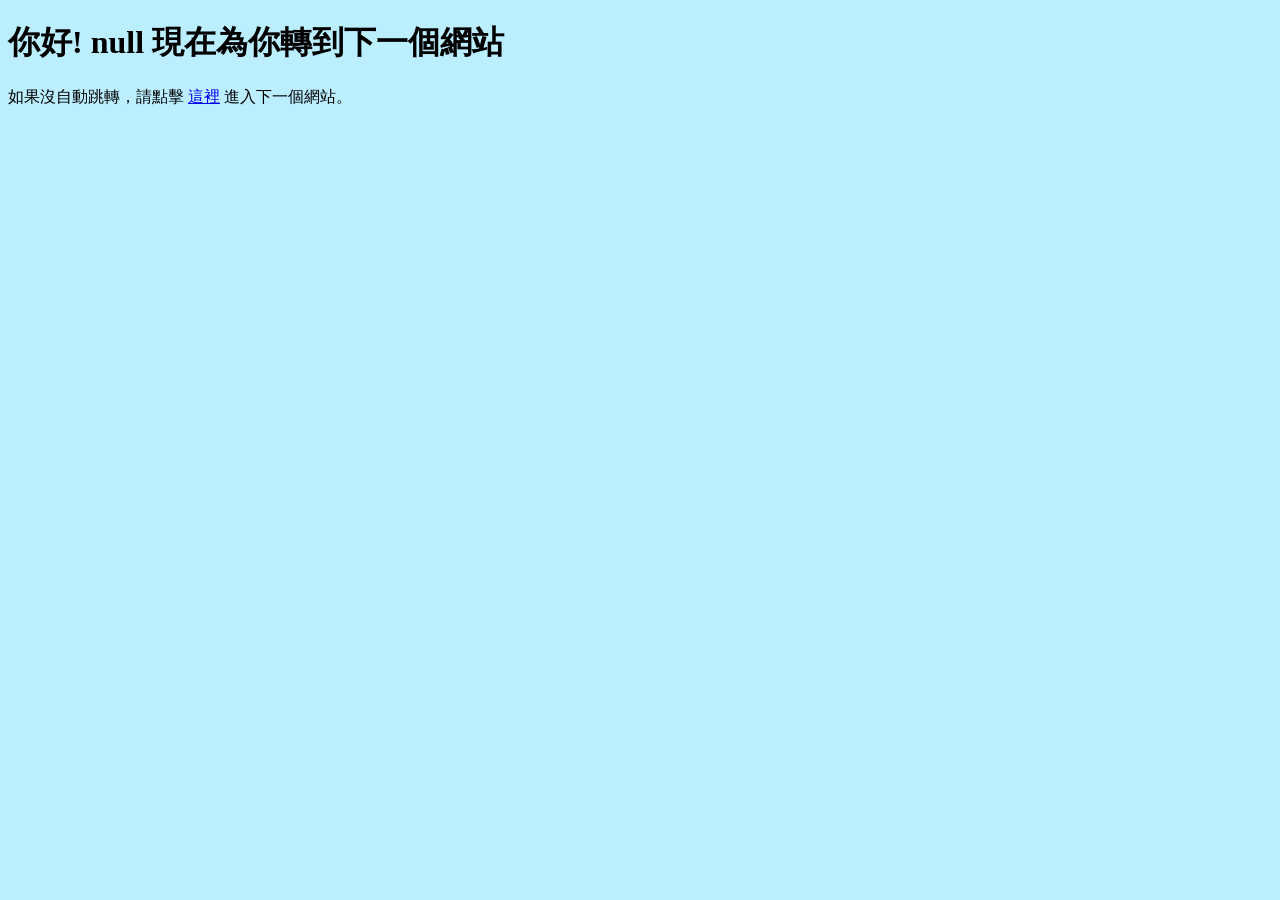
<file: index.html>
<!DOCTYPE html>
<html lang="en">

<head>
    <meta charset="UTF-8">
    <meta http-equiv="X-UA-Compatible" content="IE=edge">
    <meta name="viewport" content="width=device-width, initial-scale=1.0">
    <title>跳轉畫面</title>
    <style>
        body {
            background-color: rgb(187, 238, 255);
        }
    </style>
</head>

<body>
    <div id="content">
        <script language="javascript">
            var username = prompt("請輸入姓名:");
            function redirectToNextPage() {
                var targetPageURL = "last.html";
                window.location.href = targetPageURL;
            }
            window.onload = function () {
                var contentDiv = document.getElementById("content");
                contentDiv.innerHTML = '<h1>' + "你好! " + username + " " + "現在為你轉到下一個網站" + '</h1>';
                setTimeout(redirectToNextPage, 4000);

                var paragraph = document.createElement('p');
                paragraph.textContent = "如果沒自動跳轉，請點擊 ";

                var link = document.createElement('a');
                link.href = "last.html";

                var linkText = document.createElement('span');
                linkText.textContent = "這裡";

                link.appendChild(linkText);
                paragraph.appendChild(document.createTextNode(" "));
                paragraph.appendChild(link);
                paragraph.appendChild(document.createTextNode(" 進入下一個網站。"));
                contentDiv.appendChild(paragraph);
            };
        </script>
    </div>
</body>

</html>
</file>
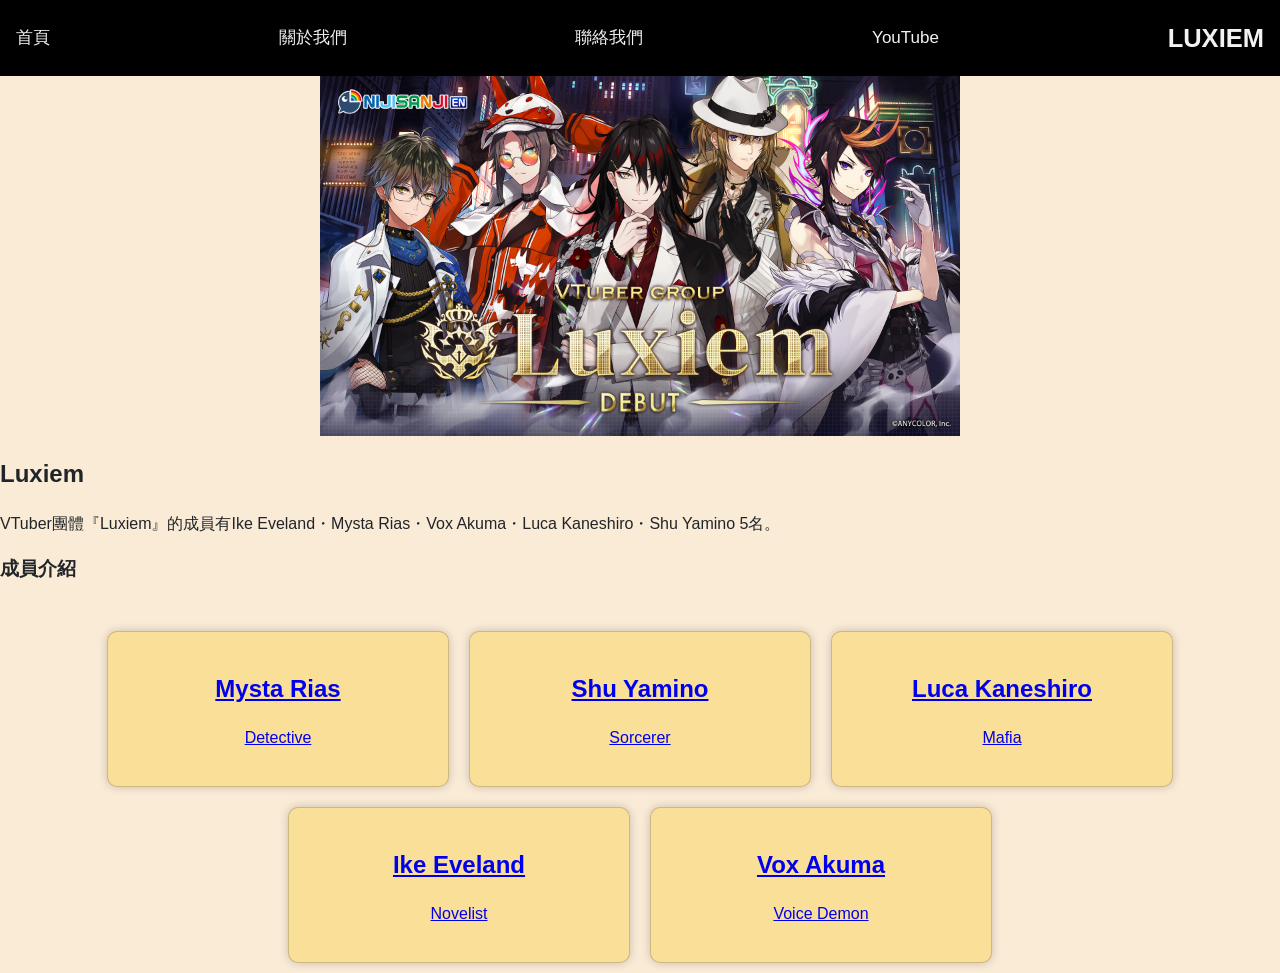
<file: last.html>
<!DOCTYPE html>
<html lang="en">

<head>
    <meta charset="UTF-8">
    <meta http-equiv="X-UA-Compatible" content="IE=edge">
    <meta name="viewport" content="width=device-width, initial-scale=1.0">
    <title>B11156040</title>
    <link rel="stylesheet" href="https://cdnjs.cloudflare.com/ajax/libs/twitter-bootstrap/5.0.2/css/bootstrap.min.css">
    <link rel="stylesheet" href="./style.css">
</head>

<body>
    <nav class="nav-bar">
        <a href="./last.html">首頁</a>
        <a href="./myname.html">關於我們</a>
        <a href="https://nijisanji-store.com/">聯絡我們</a>
        <div class="dropdown">
            <div class="nav-link">
                <div>YouTube</div>
                <ul class="dropdown-menu" aria-labelledby="dropdownMenuButton">
                    <li><a class="dropdown-item" href="https://www.youtube.com/@Luxiem">Luxiem</a></li>
                    <li><a class="dropdown-item" href="https://www.youtube.com/@IkeEveland">Ike</a></li>
                    <li><a class="dropdown-item" href="https://www.youtube.com/@LucaKaneshiro">Luca</a></li>
                    <li><a class="dropdown-item" href="https://www.youtube.com/@MystaRias">Mysta</a></li>
                    <li><a class="dropdown-item" href="https://www.youtube.com/@ShuYamino">Shu</a></li>
                    <li><a class="dropdown-item" href="https://www.youtube.com/channel/UCckdfYDGrjojJM28n5SHYrA">Vox</a>
                    </li>
                </ul>
            </div>

        </div>
        <div class="words">
            <div class="title">LUXIEM</div>
        </div>
    </nav>
    <article>
        <img src="./img/luxiem.jpg">
        <div class="group-name">Luxiem</div>
        <p>VTuber團體『Luxiem』的成員有Ike Eveland・Mysta Rias・Vox Akuma・Luca
            Kaneshiro・Shu Yamino 5名。</p>
        <div class="group-introduce">成員介紹</div>
    </article>
    <div class="card-container">
        <div class="card">
            <a href="./vtubers/mysta.html">
                <div class="card-name">Mysta Rias</div>
                <div class="card-description">Detective</div>
            </a>
        </div>
        <div class="card">
            <a href="./vtubers/shu.html">
                <div class="card-name">Shu Yamino</div>
                <div class="card-description">Sorcerer</div>
            </a>
        </div>
        <div class="card">
            <a href="./vtubers/luca.html">
                <div class="card-name">Luca Kaneshiro</div>
                <div class="card-description">Mafia</div>
            </a>
        </div>
        <div class="card">
            <a href="./vtubers/ike.html">
                <div class="card-name">Ike Eveland</div>
                <div class="card-description">Novelist</div>
            </a>
        </div>
        <div class="card">
            <a href="./vtubers/vox.html">
                <div class="card-name">Vox Akuma</div>
                <div class="card-description">Voice Demon</div>
            </a>
        </div>
    </div>

    <script src="https://cdnjs.cloudflare.com/ajax/libs/twitter-bootstrap/5.0.2/js/bootstrap.bundle.min.js"></script>

</body>

</html>
</file>
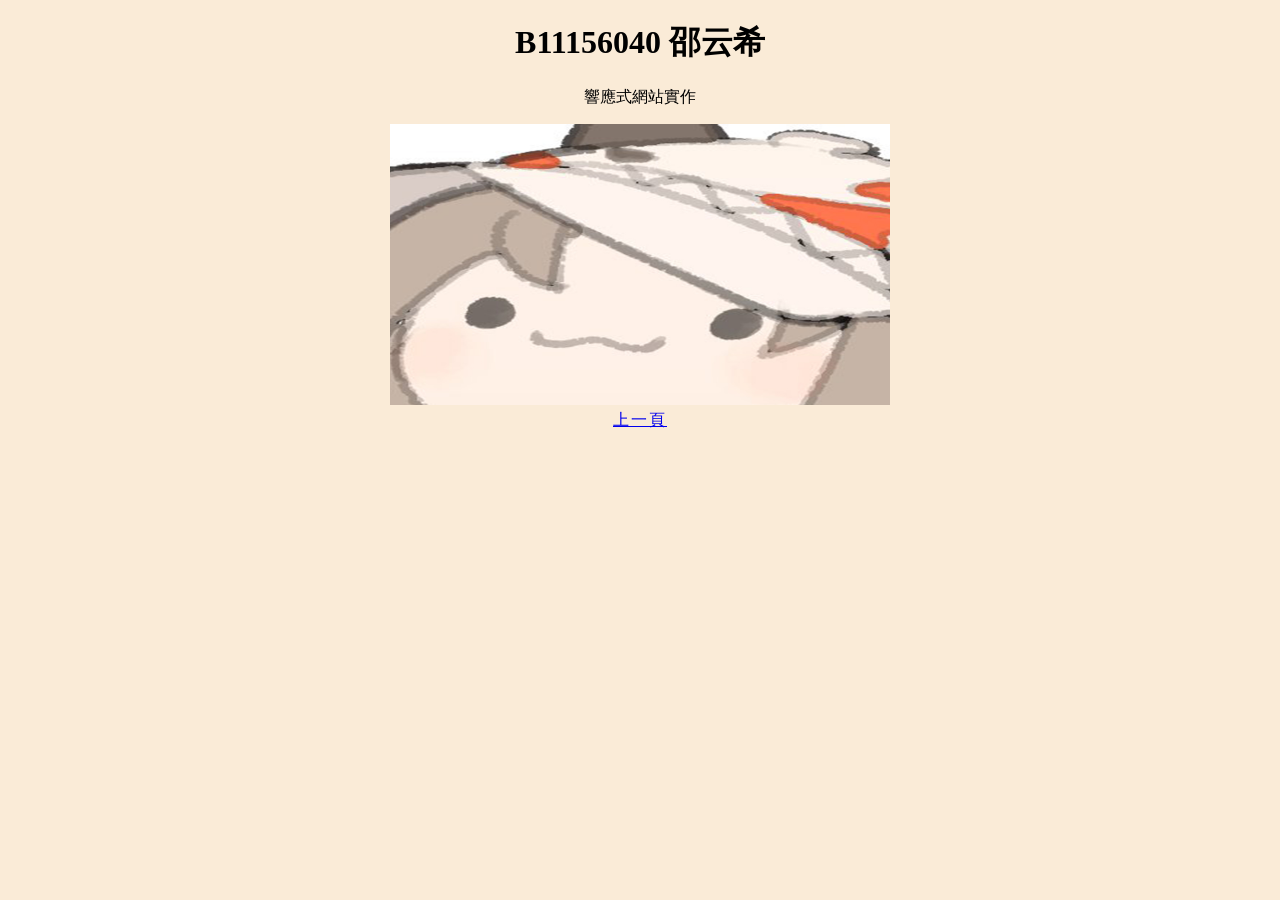
<file: myname.html>
<!DOCTYPE html>
<html lang="en">

<head>
    <meta charset="UTF-8">
    <meta http-equiv="X-UA-Compatible" content="IE=edge">
    <meta name="viewport" content="width=device-width, initial-scale=1.0">
    <title>B11156040</title>
    <style>
        body {
            background-color: antiquewhite;
        }

        .word {
            text-align: center;
            letter-spacing: 2px;
            line-height: 30px;
        }

        img {
            display: block;
            margin: auto;
            width: 500px;
        }
    </style>
</head>

<body>
    <div style="text-align: center;">
        <h1>B11156040 邵云希</h1>
        <p>響應式網站實作</p>
    </div>
    <img src="./img/mi.JPG">
    <div class="word">
        <a href="./last.html">上一頁</a>
    </div>
</body>

</html>
</file>
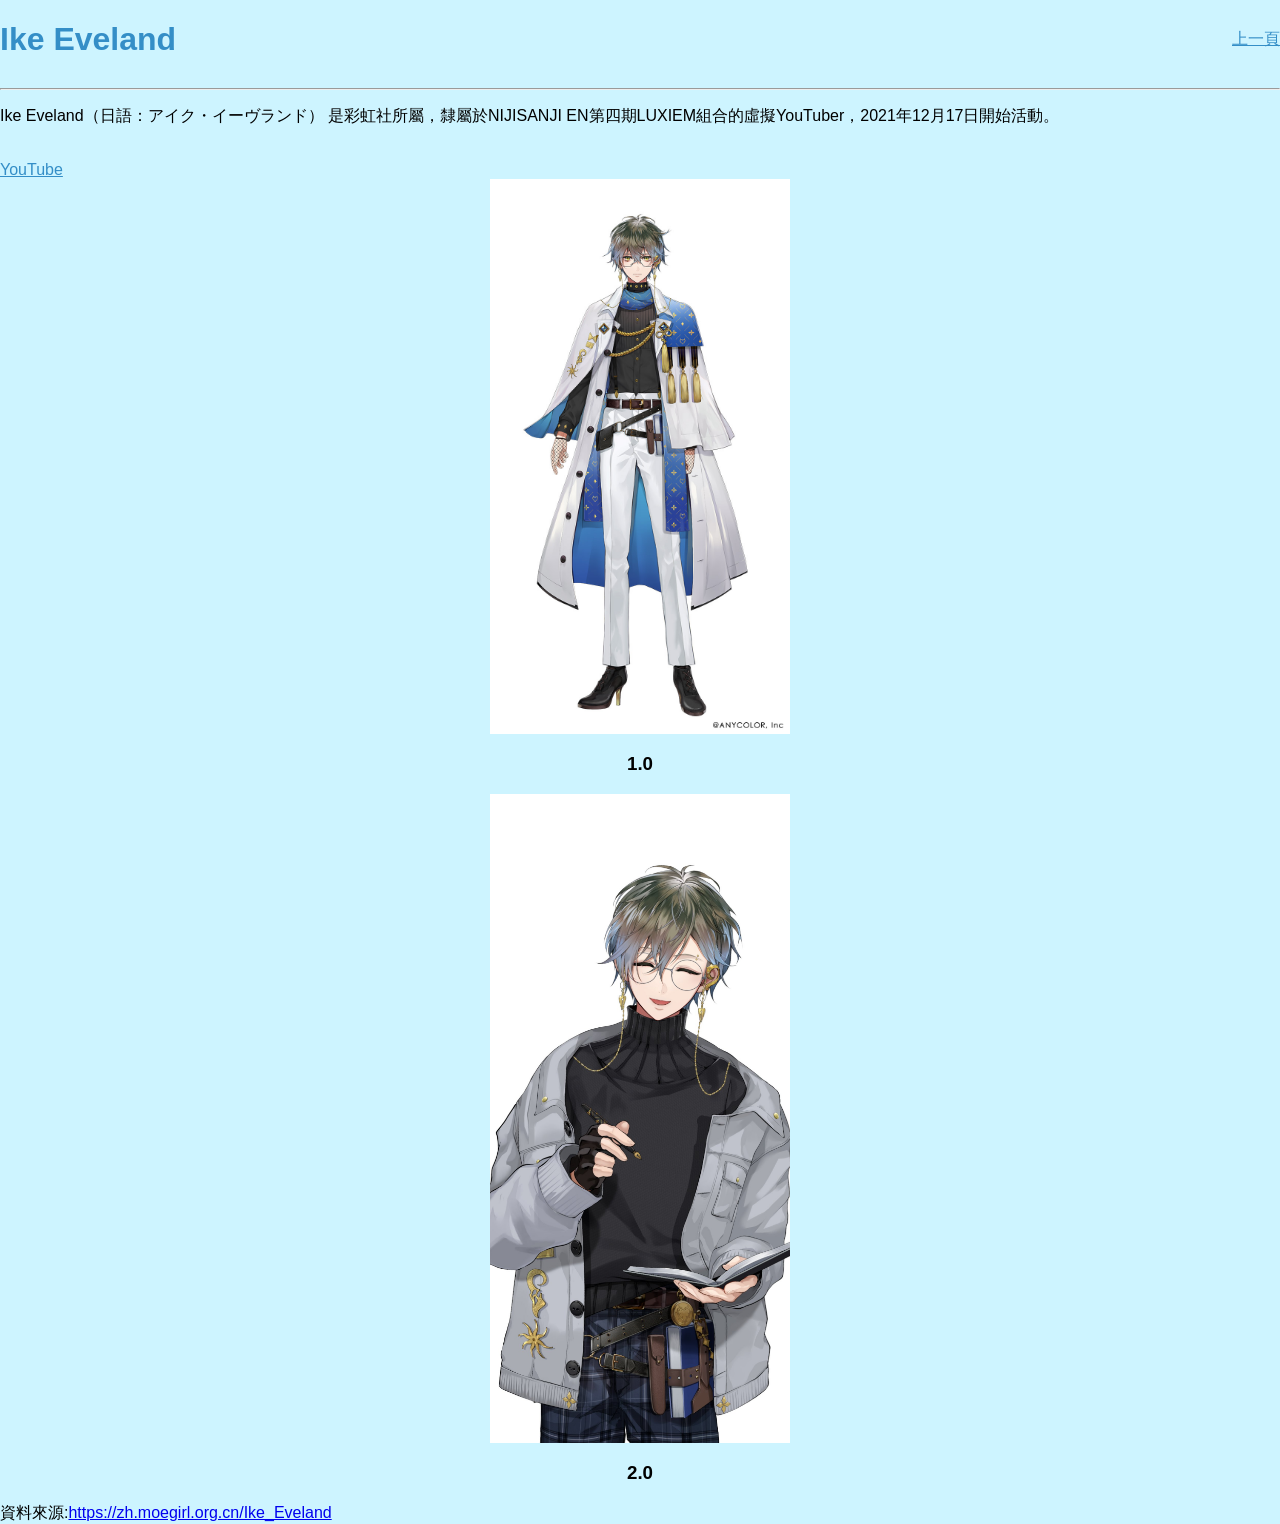
<file: vtubers/ike.html>
<!DOCTYPE html>
<html lang="en">

<head>
    <meta charset="UTF-8">
    <meta http-equiv="X-UA-Compatible" content="IE=edge">
    <meta name="viewport" content="width=device-width, initial-scale=1.0">
    <title>mysta rias</title>
    <style>
        body {
            font-family: Arial, sans-serif;
            margin: 0;
            padding: 0;
            background-color: rgb(205, 244, 255);
        }

        .container {
            display: flex;
            justify-content: center;
        }

        img {
            width: 300px;
        }

        content {
            background-color: #000;
            display: flex;
            flex-wrap: wrap;
            justify-content: right;
            padding: full;
        }

        .word {
            text-align: center;
        }

        @media screen and (max-width: 600px) {
            body {
                background-color: rgb(0, 0, 0);
            }

            img {
                width: 200px;
                height: auto;
            }

            content {
                background-color: #ffffff;
                display: flex;
                flex-wrap: wrap;
                justify-content: right;
                padding: full;
            }
        }
    </style>
</head>

<body>
    <div style="display: flex; justify-content: space-between; align-items: center;">
        <h1 style="color: #348EC7; margin-right: 10px;">Ike Eveland</h1>
        <a href="../last.html" style="color: #348EC7;">上一頁</a>
    </div>
    <hr>
    <p>Ike Eveland（日語：アイク・イーヴランド） 是彩虹社所屬，隸屬於NIJISANJI EN第四期LUXIEM組合的虛擬YouTuber，2021年12月17日開始活動。</p><br>
    <a href="https://www.youtube.com/@IkeEveland" style="color: #348EC7;">YouTube</a>
    <div class="container">
        <img src="../img/ike1.0.jpg">
    </div>
    <div class="word">
        <h3>1.0</h3>
    </div>
    <div class="container">
        <img src="../img/ike2.0.jpg">
    </div>
    <div class="word">
        <h3>2.0</h3>
    </div>
    <footer>資料來源:<a href="https://zh.moegirl.org.cn/Ike_Eveland">https://zh.moegirl.org.cn/Ike_Eveland</a></footer>
</body>

</html>
</file>
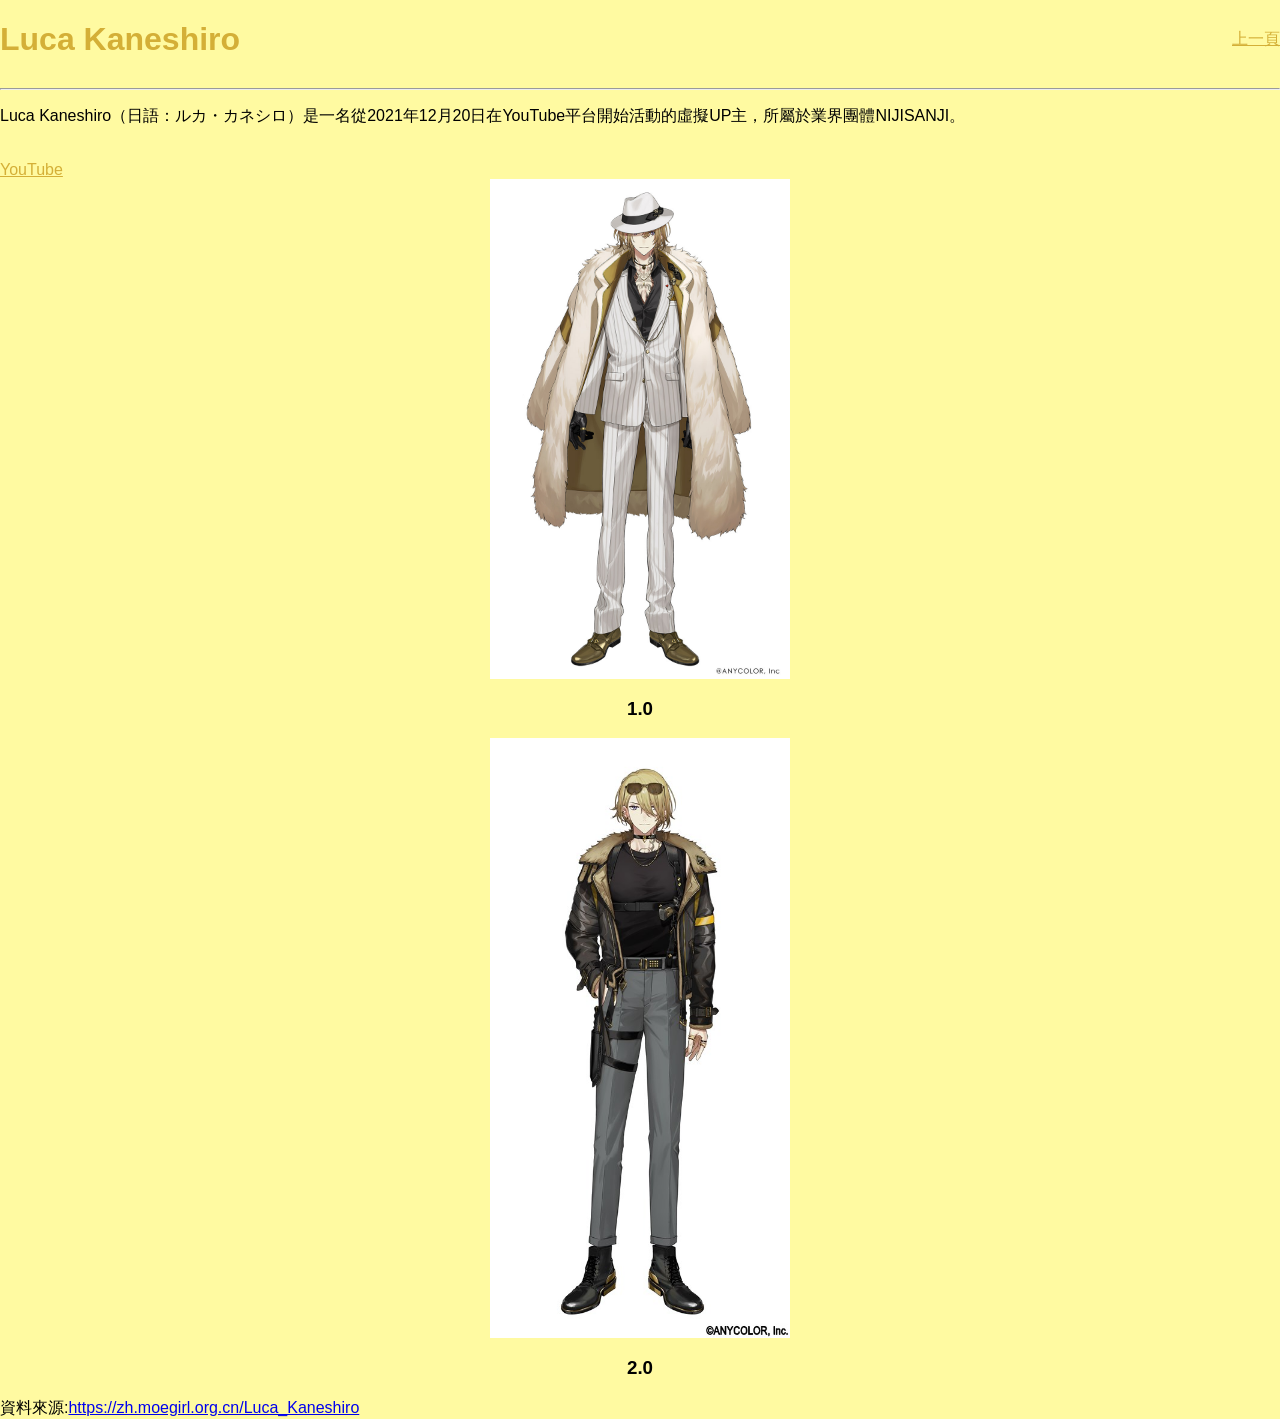
<file: vtubers/luca.html>
<!DOCTYPE html>
<html lang="en">

<head>
    <meta charset="UTF-8">
    <meta http-equiv="X-UA-Compatible" content="IE=edge">
    <meta name="viewport" content="width=device-width, initial-scale=1.0">
    <title>mysta rias</title>
    <style>
        body {
            font-family: Arial, sans-serif;
            margin: 0;
            padding: 0;
            background-color: rgb(255, 250, 161);
        }

        .container {
            display: flex;
            justify-content: center;
        }

        img {
            width: 300px;
        }

        content {
            background-color: #000;
            display: flex;
            flex-wrap: wrap;
            justify-content: right;
            padding: full;
        }

        .word {
            text-align: center;
        }

        @media screen and (max-width: 600px) {
            body {
                background-color: rgb(0, 0, 0);
            }

            img {
                width: 200px;
                height: auto;
            }

            content {
                background-color: #ffffff;
                display: flex;
                flex-wrap: wrap;
                justify-content: right;
                padding: full;
            }
        }
    </style>
</head>

<body>
    <div style="display: flex; justify-content: space-between; align-items: center;">
        <h1 style="color:#D4AF37 ;">Luca Kaneshiro</h1>
        <a href="../last.html" style="color: #D4AF37;">上一頁</a>
    </div>
    <hr>
    <p>Luca Kaneshiro（日語：ルカ・カネシロ）是一名從2021年12月20日在YouTube平台開始活動的虛擬UP主，所屬於業界團體NIJISANJI。</p><br>
    <a href="https://www.youtube.com/@LucaKaneshiro" style="color: #D4AF37;">YouTube</a>
    <div class="container">
        <img src="../img/luca1.0.jpg">
    </div>
    <div class="word">
        <h3>1.0</h3>
    </div>
    <div class="container">
        <img src="../img/Luca2.0.jpg">
    </div>
    <div class="word">
        <h3>2.0</h3>
    </div>
    <footer>資料來源:<a href="https://zh.moegirl.org.cn/Luca_Kaneshiro">https://zh.moegirl.org.cn/Luca_Kaneshiro</a>
    </footer>
</body>

</html>
</file>
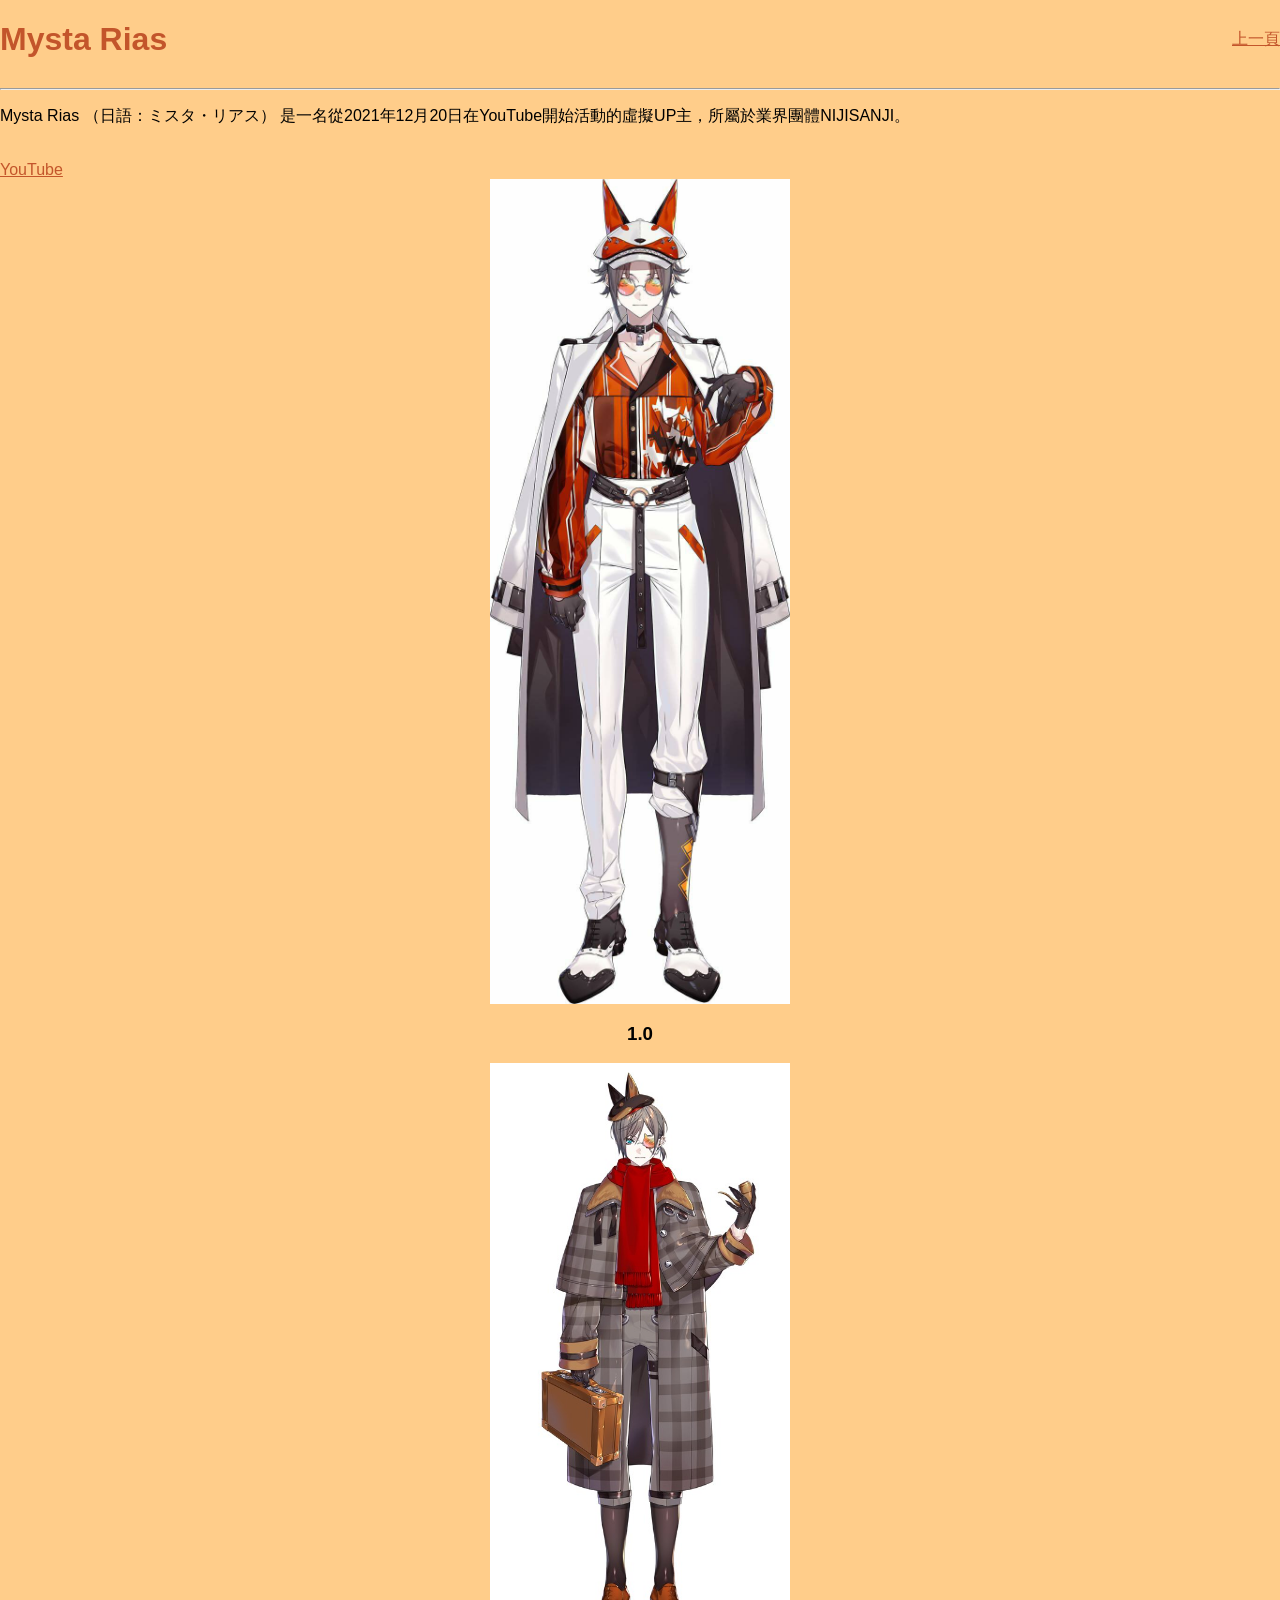
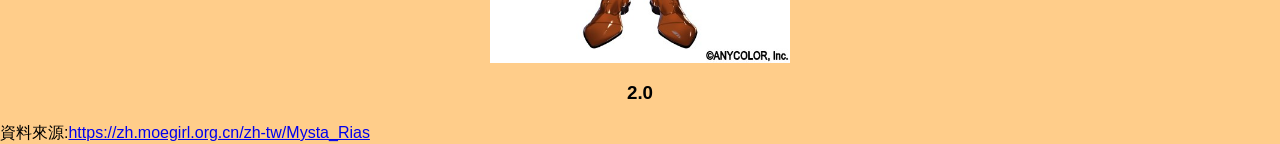
<file: vtubers/mysta.html>
<!DOCTYPE html>
<html lang="en">

<head>
    <meta charset="UTF-8">
    <meta http-equiv="X-UA-Compatible" content="IE=edge">
    <meta name="viewport" content="width=device-width, initial-scale=1.0">
    <title>mysta rias</title>
    <style>
        body {
            font-family: Arial, sans-serif;
            margin: 0;
            padding: 0;
            background-color: rgb(255, 205, 138);
        }

        .container {
            display: flex;
            justify-content: center;
        }

        img {
            width: 300px;
        }

        content {
            background-color: #000;
            display: flex;
            flex-wrap: wrap;
            justify-content: right;
            padding: full;
        }

        .word {
            text-align: center;
        }

        @media screen and (max-width: 600px) {
            body {
                background-color: rgb(0, 0, 0);
            }

            img {
                width: 200px;
                height: auto;
            }

            content {
                background-color: #ffffff;
                display: flex;
                flex-wrap: wrap;
                justify-content: right;
                padding: full;
            }
        }
    </style>
</head>

<body>
    <div style="display: flex; justify-content: space-between; align-items: center;">
        <h1 style="color:#C3552B ;">Mysta Rias</h1>
        <a href="../last.html" style="color: #C3552B;">上一頁</a>
    </div>

    <hr>
    <p>Mysta Rias （日語：ミスタ・リアス） 是一名從2021年12月20日在YouTube開始活動的虛擬UP主，所屬於業界團體NIJISANJI。</p><br>
    <a href="https://www.youtube.com/@MystaRias" style="color: #C3552B;">YouTube</a>
    <div class="container">
        <img src="../img/mysta1.0.jpg">
    </div>
    <div class="word">
        <h3>1.0</h3>
    </div>
    <div class="container">
        <img src="../img/mysta2.0.jpg">
    </div>
    <div class="word">
        <h3>2.0</h3>
    </div>
    <footer>資料來源:<a href="https://zh.moegirl.org.cn/zh-tw/Mysta_Rias">https://zh.moegirl.org.cn/zh-tw/Mysta_Rias</a>
    </footer>
</body>

</html>
</file>
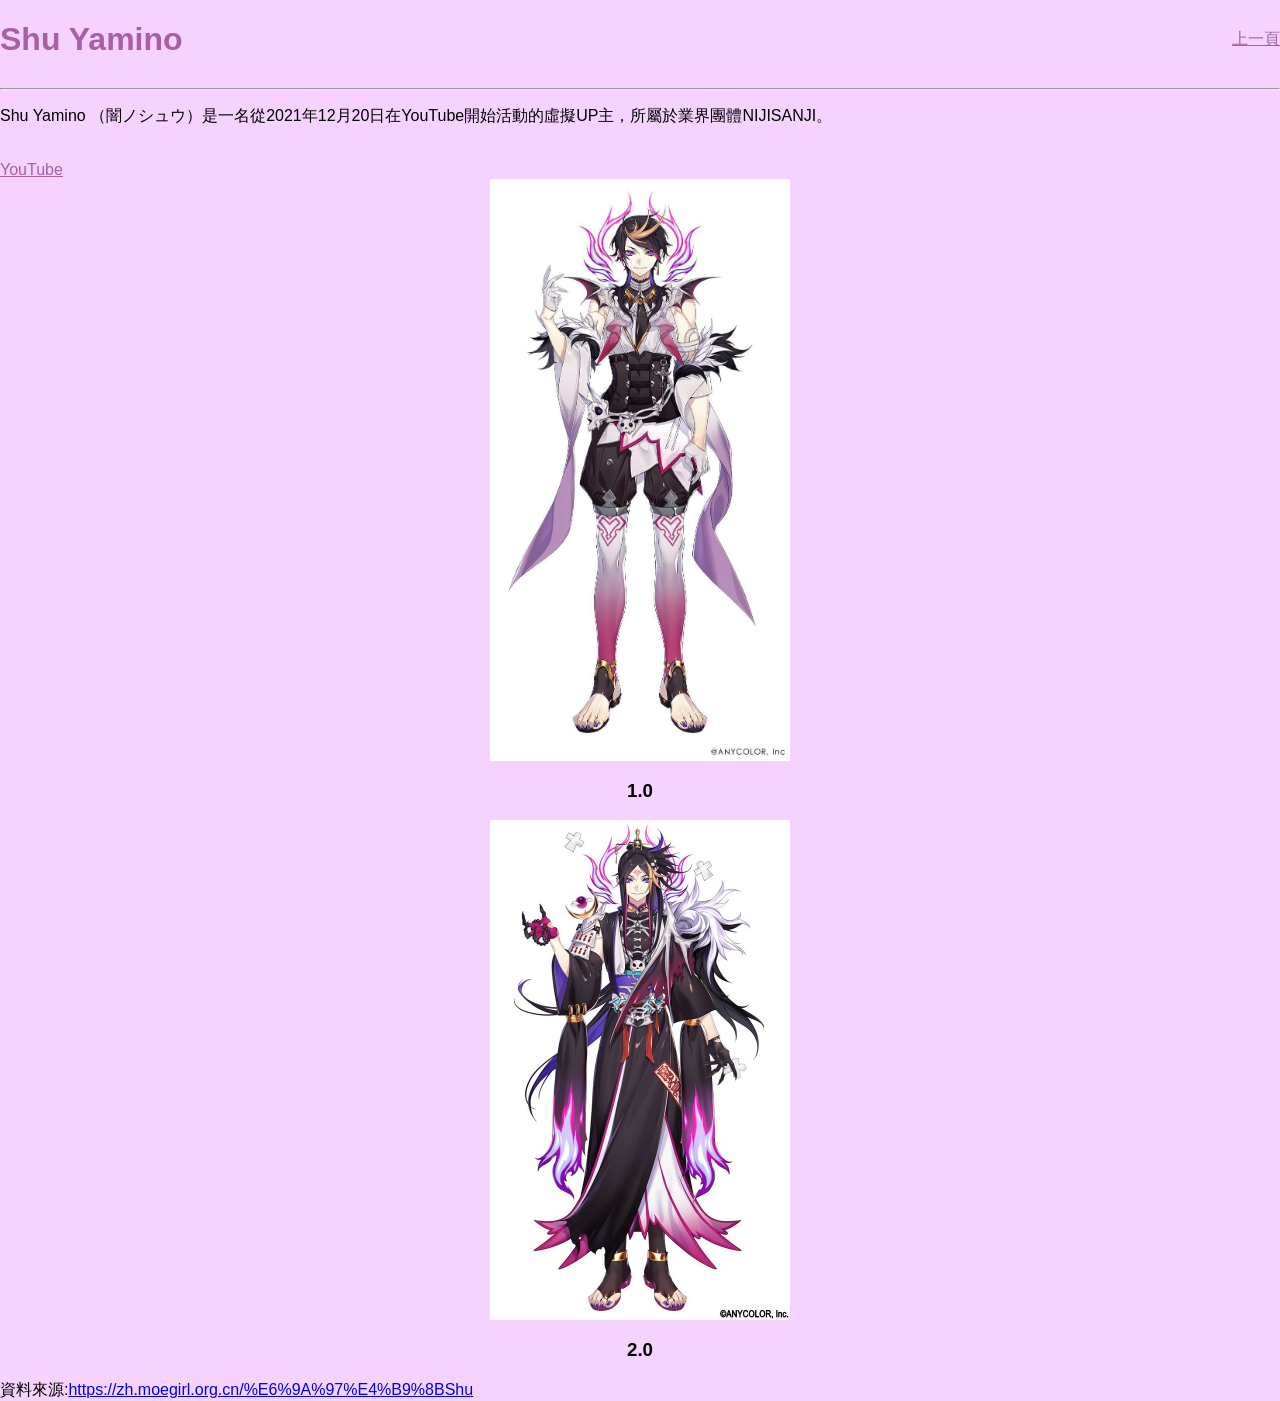
<file: vtubers/shu.html>
<!DOCTYPE html>
<html lang="en">

<head>
    <meta charset="UTF-8">
    <meta http-equiv="X-UA-Compatible" content="IE=edge">
    <meta name="viewport" content="width=device-width, initial-scale=1.0">
    <title>mysta rias</title>
    <style>
        body {
            font-family: Arial, sans-serif;
            margin: 0;
            padding: 0;
            background-color: rgb(246, 210, 255);
        }

        .container {
            display: flex;
            justify-content: center;
        }

        img {
            width: 300px;
        }

        content {
            background-color: #000;
            display: flex;
            flex-wrap: wrap;
            justify-content: right;
            padding: full;
        }

        .word {
            text-align: center;
        }

        @media screen and (max-width: 600px) {
            body {
                background-color: rgb(0, 0, 0);
            }

            img {
                width: 200px;
                height: auto;
            }

            content {
                background-color: #ffffff;
                display: flex;
                flex-wrap: wrap;
                justify-content: right;
                padding: full;
            }
        }
    </style>
</head>

<body>
    <div style="display: flex; justify-content: space-between; align-items: center;">
        <h1 style="color:#A660A7 ;">Shu Yamino</h1>
        <a href="../last.html" style="color: #A660A7;">上一頁</a>
    </div>

    <hr>
    <p>Shu Yamino （闇ノシュウ）是一名從2021年12月20日在YouTube開始活動的虛擬UP主，所屬於業界團體NIJISANJI。</p><br>
    <a href="https://www.youtube.com/@ShuYamino" style="color: #A660A7;">YouTube</a>
    <div class="container">
        <img src="../img/Shu1.0.jpeg">
    </div>
    <div class="word">
        <h3>1.0</h3>
    </div>
    <div class="container">
        <img src="../img/shu2.0.png">
    </div>
    <div class="word">
        <h3>2.0</h3>
    </div>
    <footer>資料來源:<a
            href="https://zh.moegirl.org.cn/%E6%9A%97%E4%B9%8BShu">https://zh.moegirl.org.cn/%E6%9A%97%E4%B9%8BShu</a>
    </footer>
</body>

</html>
</file>
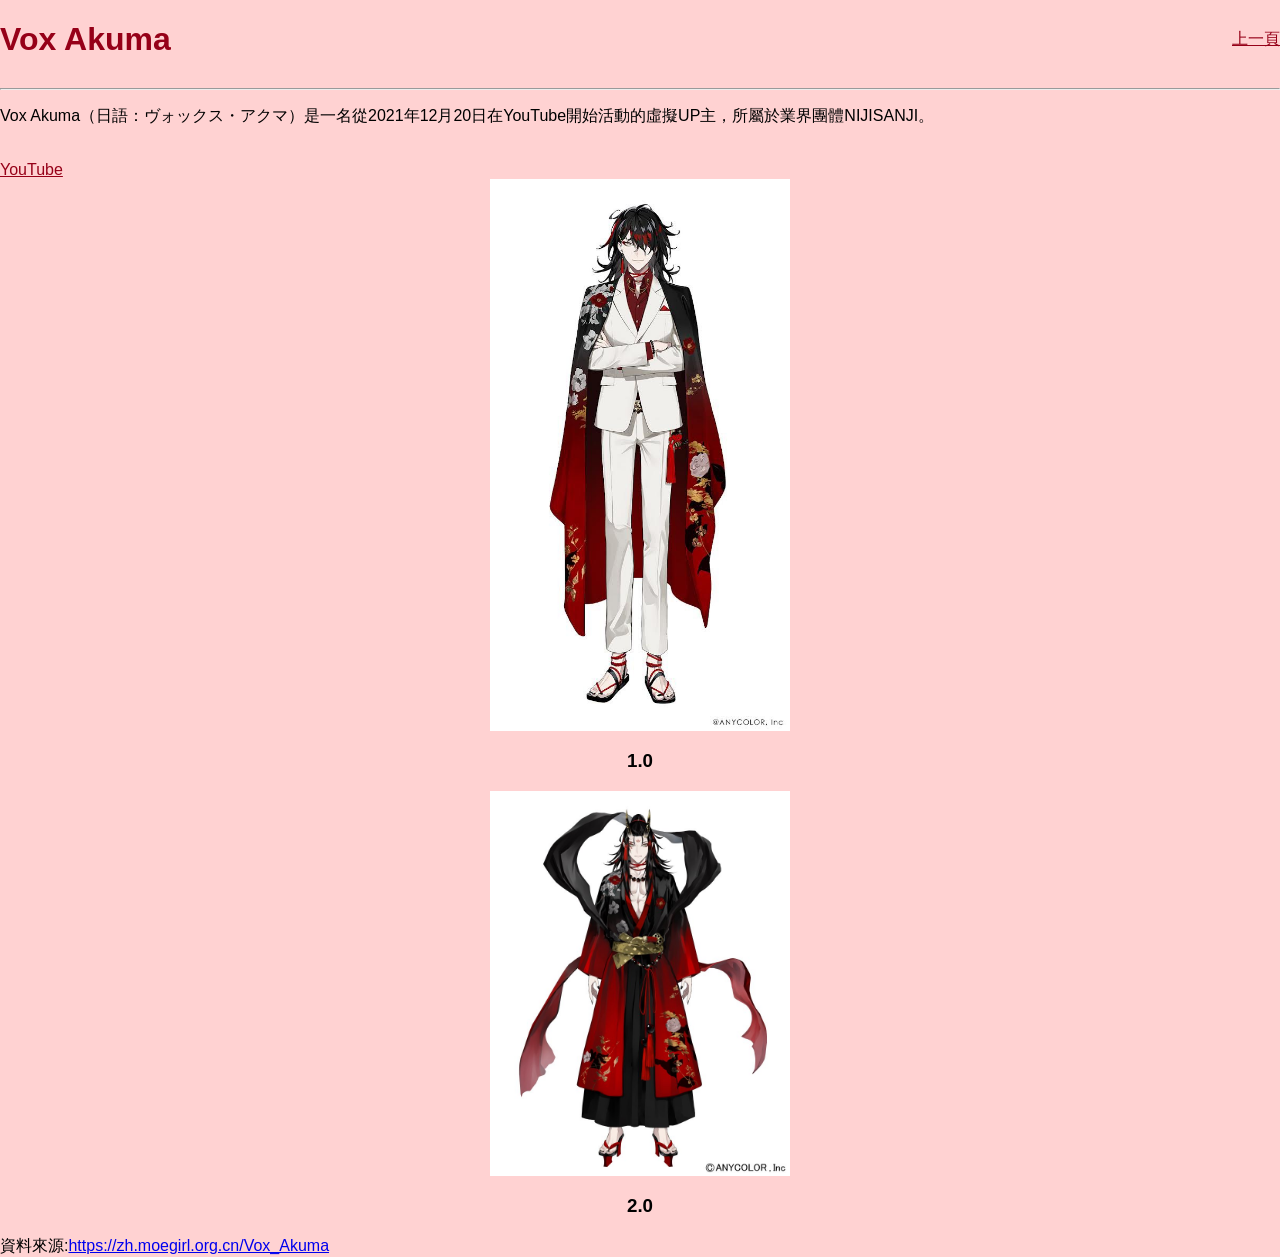
<file: vtubers/vox.html>
<!DOCTYPE html>
<html lang="en">

<head>
    <meta charset="UTF-8">
    <meta http-equiv="X-UA-Compatible" content="IE=edge">
    <meta name="viewport" content="width=device-width, initial-scale=1.0">
    <title>mysta rias</title>
    <style>
        body {
            font-family: Arial, sans-serif;
            margin: 0;
            padding: 0;
            background-color: rgb(255, 210, 210);
        }

        .container {
            display: flex;
            justify-content: center;
        }

        img {
            width: 300px;
        }

        content {
            background-color: #000;
            display: flex;
            flex-wrap: wrap;
            justify-content: right;
            padding: full;
        }

        .word {
            text-align: center;
        }

        @media screen and (max-width: 600px) {
            body {
                background-color: rgb(0, 0, 0);
            }

            img {
                width: 200px;
                height: auto;
            }

            content {
                background-color: #ffffff;
                display: flex;
                flex-wrap: wrap;
                justify-content: right;
                padding: full;
            }
        }
    </style>
</head>

<body>
    <div style="display: flex; justify-content: space-between; align-items: center;">
        <h1 style="color:#960018 ;">Vox Akuma</h1>
        <a href="../last.html" style="color: #960018;">上一頁</a>
    </div>

    <hr>
    <p>Vox Akuma（日語：ヴォックス・アクマ）是一名從2021年12月20日在YouTube開始活動的虛擬UP主，所屬於業界團體NIJISANJI。</p><br>
    <a href="https://www.youtube.com/channel/UCckdfYDGrjojJM28n5SHYrA" style="color: #960018;">YouTube</a>
    <div class="container">
        <img src="../img/vox1.0.jpg">
    </div>
    <div class="word">
        <h3>1.0</h3>
    </div>
    <div class="container">
        <img src="../img/vox2.0.jpg">
    </div>
    <div class="word">
        <h3>2.0</h3>
    </div>
    <footer>資料來源:<a href="https://zh.moegirl.org.cn/Vox_Akuma">https://zh.moegirl.org.cn/Vox_Akuma</a></footer>
</body>

</html>
</file>
<file: style.css>
*,
::after,
::before {
    box-sizing: content-box;
}

body {
    font-family: Arial, sans-serif;
    margin: 0;
    padding: 0;
    background-color: antiquewhite;
    display: flex;
    flex-direction: column;
    align-items: center;
    justify-content: center;
}

img {
    max-width: 50%;
    height: auto;
    display: block;
    margin: auto;
}

content {
    background-color: #000;
    display: flex;
    flex-wrap: wrap;
    justify-content: right;
}

article .group-name {
    font-size: 24px;
    font-weight: bold;
    margin: 19.92px 0px;
}

article .group-introduce {
    font-size: 18.72px;
    font-weight: bold;
    margin: 18.72px 0px;
}

.card {
    background-color: #f9df98;
    border-radius: 10px;
    box-shadow: 0 0 10px rgba(0, 0, 0, 0.2);
    margin: 10px;
    padding: 20px;
    text-align: center;
    width: 300px;
}

.card a {
    flex-direction: column;
    justify-content: center;
    height: 100%;
    color: #0000EE;
    font-size: small;
}

.card .card-name,
.card .card-description {
    margin: 0;
}

.card .card-name {
    font-size: 24px;
    font-weight: bold;
    margin: 19px 0px;
}

.card .card-description {
    font-size: 16px;
    margin: 16px 0px;
}

.card-container {
    display: flex;
    flex-wrap: wrap;
    align-items: center;
    justify-content: center;
    margin-top: 20px;
}

.nav-bar {
    height: 3.5rem;
    padding: 10px;
    display: flex;
    align-items: center;
    justify-content: space-between;
    background-color: #000000;
    width: 100%;
}

.nav-bar .words .title {
    font-size: 25.5px;
    font-weight: bold;
}

.nav-bar a {
    color: #f2f2f2;
    text-align: left;
    padding: 14px 16px;
    text-decoration: none;
    font-size: 17px;
}

.nav-bar .words {
    color: #f2f2f2;
    text-align: center;
    padding: 14px 16px;
    text-decoration: none;
    font-size: 17px;
}

.nav-bar .nav-link {
    color: #f2f2f2;
    text-align: left;
    padding: 14px 16px;
    text-decoration: none;
    font-size: 17px;
    position: relative;
    transition: background-color 0.3s;
}

.nav-bar .nav-link:hover {
    border-radius: 10px;
    color: black;
    background-color: white;
}

.nav-bar .nav-link:not(:hover) {
    border-radius: 10px;
    background-color: black;
    transition: background-color 0.3s;
}

.nav-bar .nav-link .dropdown-menu {
    display: none;
    position: absolute;
    background-color: black;
    min-width: 160px;
    box-shadow: 0px 8px 16px 0px rgba(0, 0, 0, 0.2);
    z-index: 1;
    padding: 0;
    list-style: none;
}

.nav-bar .nav-link .dropdown-item {
    text-align: center;
}

.nav-bar .nav-link:hover .dropdown-menu {
    display: block;
}


.dropdown {
    position: relative;
    display: inline-block;
}

.dropdown .dropdown-menu:hover {
    border-radius: 10px;
}

.dropdown .dropdown-menu .dropdown-item:hover {
    border-radius: 10px;
}

.dropbtn {
    background-color: transparent;
    color: #f2f2f2;
    text-align: center;
    padding: 14px 16px;
    text-decoration: none;
    font-size: 17px;
    border: none;
    cursor: pointer;
}

.dropdown-content {
    display: none;
    position: absolute;
    background-color: #f9f9f9;
    min-width: 160px;
    box-shadow: 0px 8px 16px 0px rgba(0, 0, 0, 0.2);
    z-index: 1;
    padding: 0;
    list-style: none;
}

.dropdown-item {
    text-align: center;
}

.dropdown-item a {
    display: block;
    padding: 12px 16px;
    text-decoration: none;
    color: #f1f1f1;
}

.dropdown-item a:hover {
    background-color: black;
}

.dropdown:hover .dropdown-content {
    display: block;
}

.dropdown-menu {
    background-color: black;
}

.dropdown-menu a {
    color: white;
}


@media screen and (max-width: 600px) {
    body {
        background-color: rgb(174, 255, 252);
    }

    .nav-bar a {
        float: none;
        display: flex;
        text-align: left;
    }

    img {
        width: 200px;
        height: auto;
    }

    .card {
        text-align: center;
        background-color: aqua;
    }
}
</file>
